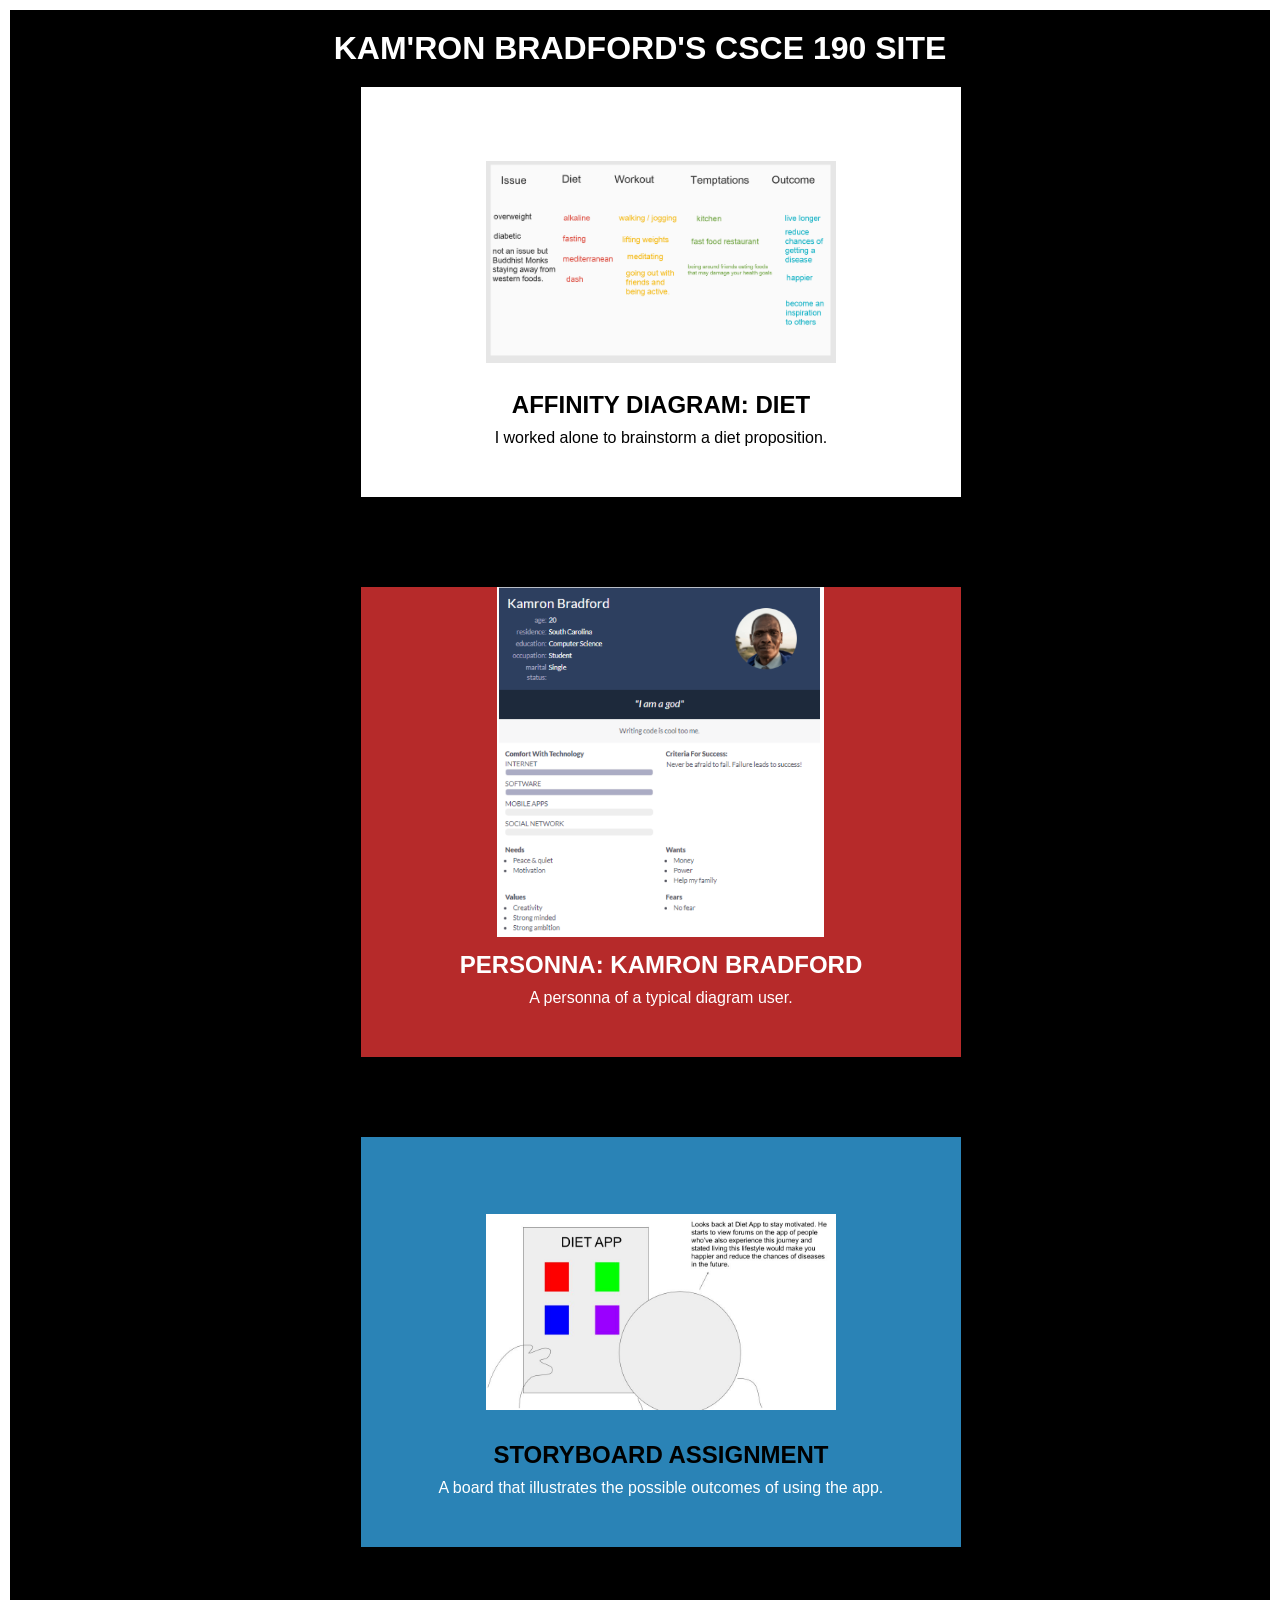
<file: index.html>
<!-- Kamron Bradford -->

<!DOCTYPE html>
<html>
    <head>
        <title>CSCE 190: Kam'Ron Bradford</title>
    </head>
    <style>
        *{
            margin: 0px;
            padding: 0px;
            box-sizing: border-box;
            font-family: 'Nunito', sans-serif;
        }
        body{
            overflow-x: hidden;
            text-align: center;
            border: 10px solid white;
            height: 500vh;
            background: black;
            color: white;
            scroll-behavior: smooth;
        }
        .assignment{
            position: absolute;
            width: 100%;
            max-width: 600px;
            display: flex;
            flex-direction: column;
            margin: 0px auto;
            z-index: 1000;
            left: 28.2%;
            background: white;
            color: black;
            animation: assign 4s ease forwards;
            opacity: 0;
            /* transform: translate(3%,5%); */
            
        }
        @keyframes assign {
            0%{
                opacity: 0;
            }
            100% {
                opacity: 1;
            }
        }
        .ass-details{
            position: relative;
            width: 100%;
            max-width: 700px;
            display: flex;
            flex-direction: column;
            justify-content: center;
            align-items: center;
            bottom: 50px;
        }
        img{
            width: 350px;
            height: 350px;
            object-fit: contain;
        }
        h2{
            margin: 0px 0px 10px;
            color: black;
            text-transform: uppercase;
        }
        a{
            text-decoration: none;
        }
        h1{
            text-transform: uppercase;
            /* top and bottom */
            margin: 20px 0px; 
            transform: translateY(-50px)
        }
        /* Persona Assignment */
       .assignment-2{
            position: absolute;
            width: 100%;
            max-width: 600px;
            display: flex;
            flex-direction: column;
            margin: 500px auto;
            z-index: 1000;
            left: 28.2%;
            background: rgb(182, 42, 42);
            color: white;
            animation: assign 4s ease forwards;
            opacity: 0;
            /* transform: translate(3%,5%); */
       }
       .assignment-2 h2{
           color: white;
       }
       .assignment-2 img{
           margin-bottom: 60px;
       }

        /* End of Persona Assignment */
        /* Storyboard Assignment */
        .assignment-3{
            position: absolute;
            width: 100%;
            max-width: 600px;
            display: flex;
            flex-direction: column;
            margin: 1050px auto;
            z-index: 1000;
            left: 28.2%;
            background: rgb(42, 131, 182);
            color: white;
            animation: assign 4s ease forwards;
            opacity: 0;
            /* transform: translate(3%,5%); */
       }

        /* End of Storyboard Assignment */
        /* Button Scroll */
        button  {
            position: fixed;
            width: 50px;
            right: 5%;
            bottom: 10%;
            padding: 25px;
            cursor: pointer;
            border-radius: 30px;
            border: none;
            display: none;
            opacity: 0;
        }
        button:focus{
            outline: none;
        }
        button div{
            border: 1px solid black;
            width: 10px;
            right: 81px;
            position: fixed;
            bottom: 74px;
        }
        .arrow{
            padding: 10px;
            transform: rotateZ(45deg);
            border-right: none;
            border-bottom: none;
        }
        /* End Button Scroll */
        /* List */
        .list{
            /* display: flex; */
            display: none;
        }
        /* End of List */
    </style>
    <body>
        <h1>Kam'Ron Bradford's CSCE 190 Site</h1>
        <!-- Affinity Diagram -->
        <section class ="assignment">
            <a href="files/affinitydiagram.pdf"><img src ="images/affinitydiagram.png"></a>
            <section class = "ass-details">
                <a href="files/affinitydiagram.pdf"><h2>Affinity Diagram: Diet</h2></a>
                <p>
                    I worked alone to brainstorm a diet proposition.
                </p>
            </section>
        </section>
        <!-- Personas Assignment -->
        <section class ="assignment-2">
            <a href="files/persona.pdf"><img src ="images/persona.png"></a>
            <section class = "ass-details">
                <a href="files/affinitydiagram.pdf"><h2>Personna: KamRon Bradford</h2></a>
                <p>
                    A personna of a typical diagram user.
                </p>
            </section>
        </section>
        <section class ="assignment-3">
            <a href="files/storyboard.pdf"><img src ="images/storyboard.jpg"></a>
            <section class = "ass-details">
                <a href="files/storyboard.pdf"><h2>Storyboard Assignment</h2></a>
                <p>
                    A board that illustrates the possible outcomes of using the app.
                </p>
            </section>
        </section>
        <button onclick = "clickBtn()">
            <div class = "arrow"></div>
        </button>
        <div class = "list">
            <p>Affinity Diagram</p>
            <p>Persona</p>
            <p>Storyboard</p>
        </div>
    </body>
    <script>
        class Data {
            async JAM(){
                try{
                    const URL = 'https://jamboard.google.com/d/1R2u64ELewNtsKMcls1oYx4m4wFic8e7y1eqc1Y4LoLI/viewer?f=0';
                    const data = await fetch(URL);
                    const response = await data.text();
                    if(response === TypeError){
                        const msg = "Welcome to KAM's CSCE 190 Site";
                        return msg
                    } else{
                        return;
                    }
                }catch(err){
                    let header_error_err;
                    header_error_err = typeof err;
                    console.log(`${JSON.stringify(header_error_err)}: Fetched data hasn't returned`);
                }
            }
        }
        const data = new Data;
        data.JAM().then(user => {
            if(user === undefined){
                const MSG_from_response = "Welcome to KAM's CSCE 190 Site";
                // v infinite loop !!!
                // while(typeof MSG_from_response == "string"){
                //     alert(MSG_from_response);
                // }
                // alert(MSG_from_response);
            }
        })
        .catch(err => console.log(err));

        // animations

        function slideDown(){
            // const h1 = [...document.getElementsByClassName('h1')[0]]
            const math = 0;
            const 
            H1_style = 
            {CSS_1: "translateY(" + 0 + "px);", CSS_2: "3ms ease-in" };
            const header = JSON.stringify(Object.values(H1_style)[0]);

            const h1 = document.querySelector('h1');
            h1.style.transform = header;
            h1.style.transform = "translateY(0px)";
            h1.style.transition = "transform 600ms ease-in";
           
        }
        window.addEventListener('load', (e) => {
            slideDown();
        })


        // click to scroll up

        function clickBtn(){
            window.scroll({top: 0, behavior: "smooth"})
        }

        const btnScroll = document.getElementsByTagName('button')[0];
        

        const input = ["flex", "1", "none", "opacity 1s ease-in"];
        
        window.addEventListener('scroll', () => {
            if(window.pageYOffset > 113){
                console.log(input);
                btnScroll.style.display = Array.from(input)[0];
                btnScroll.style.opacity = parseInt(Array.from(input)[1]);
                btnScroll.style.transition = "opacity 1s ease";
            }else if(window.pageYOffset < 113){
                btnScroll.style.display = Array.from(input)[2];
                btnScroll.style.opacity = Array.from(input)[2];
            }else{
                return;
            }
        })

    // alert in console
        async function notice(msg){
        const welcome = "Welcome ";
        if(msg == welcome.concat("User")){
        const Greet = await msg;
        return Greet;
    }
}
class getMessage{
    constructor(){
        this.name = notice();
    }
    msg(msg){
        msg = "Welcome User";
        this.name.then(message => {
            if(message == undefined){
                message = msg;
                console.log(message.toUpperCase());
            }
        }).catch(err => {
            const { log } = console;
            log(err);
        })
    }
}
const gmsg = new getMessage();
gmsg.msg();

    </script>
</html>
</file>
